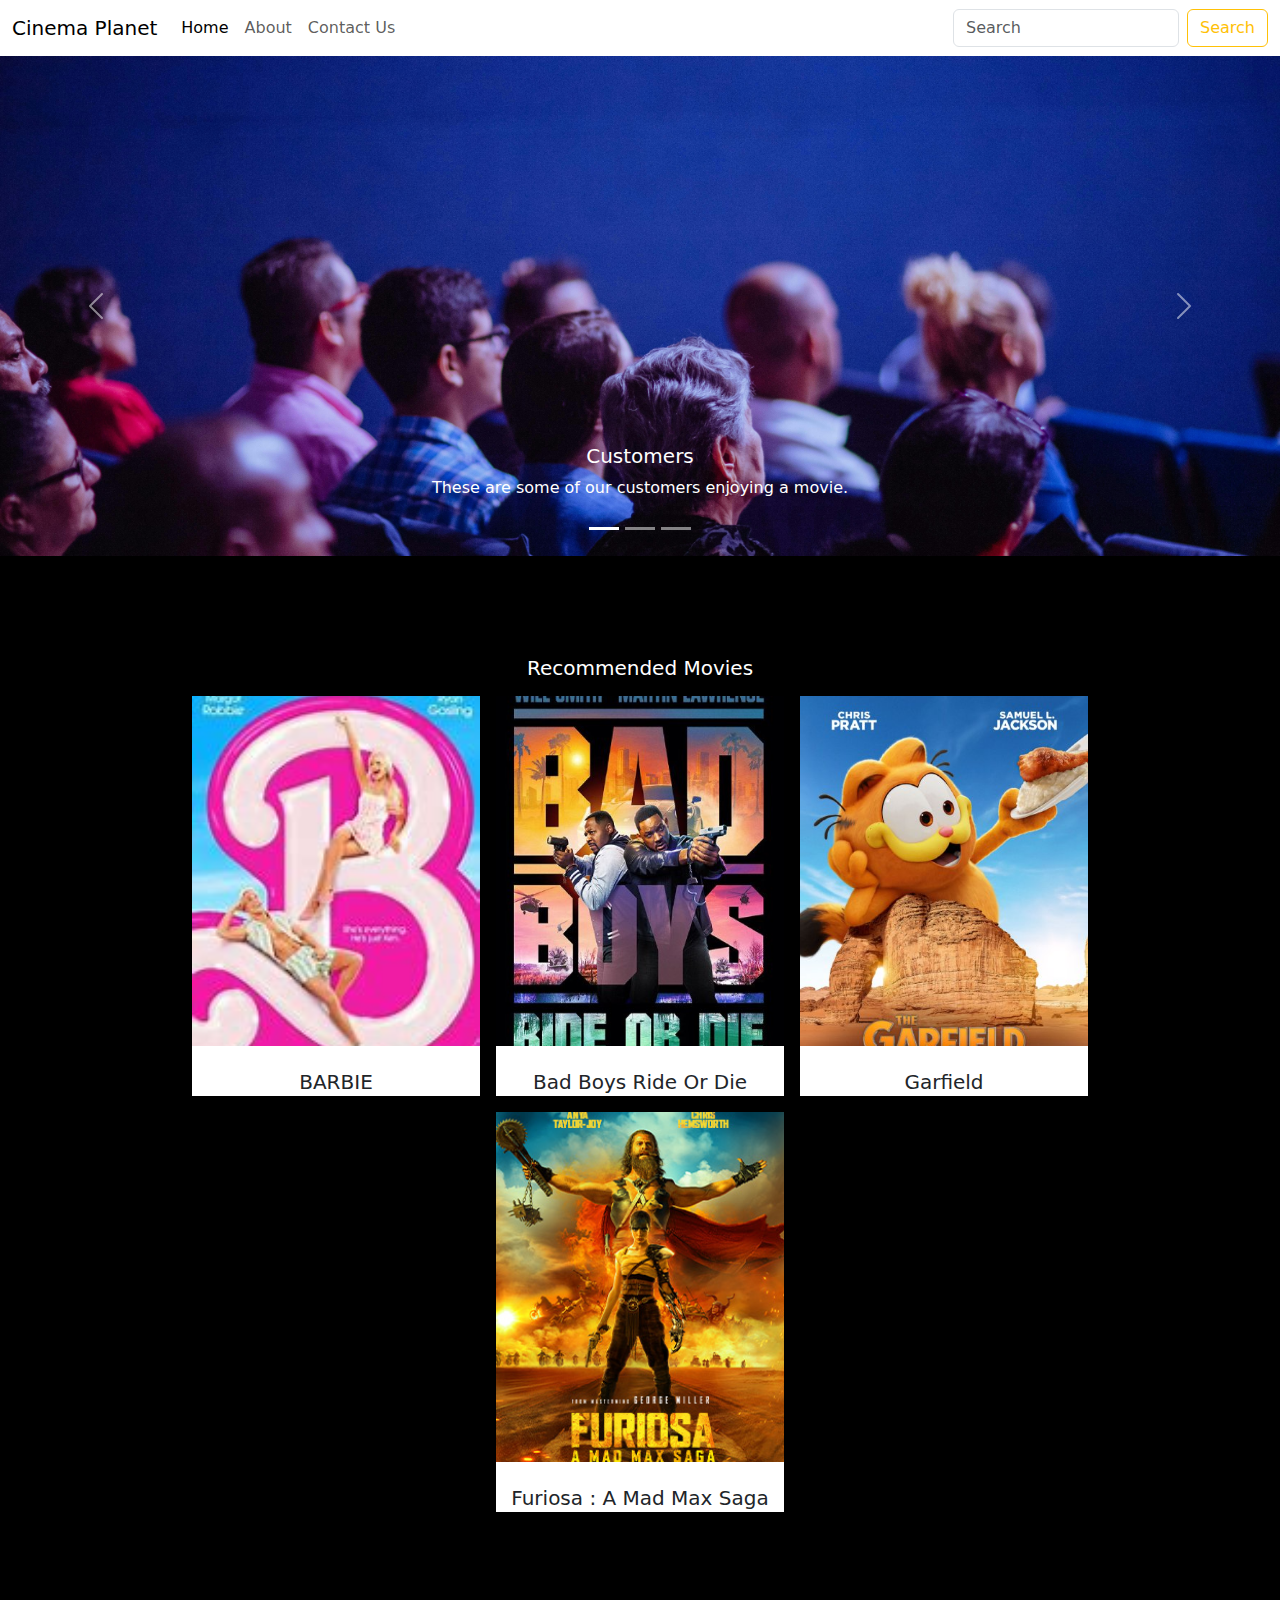
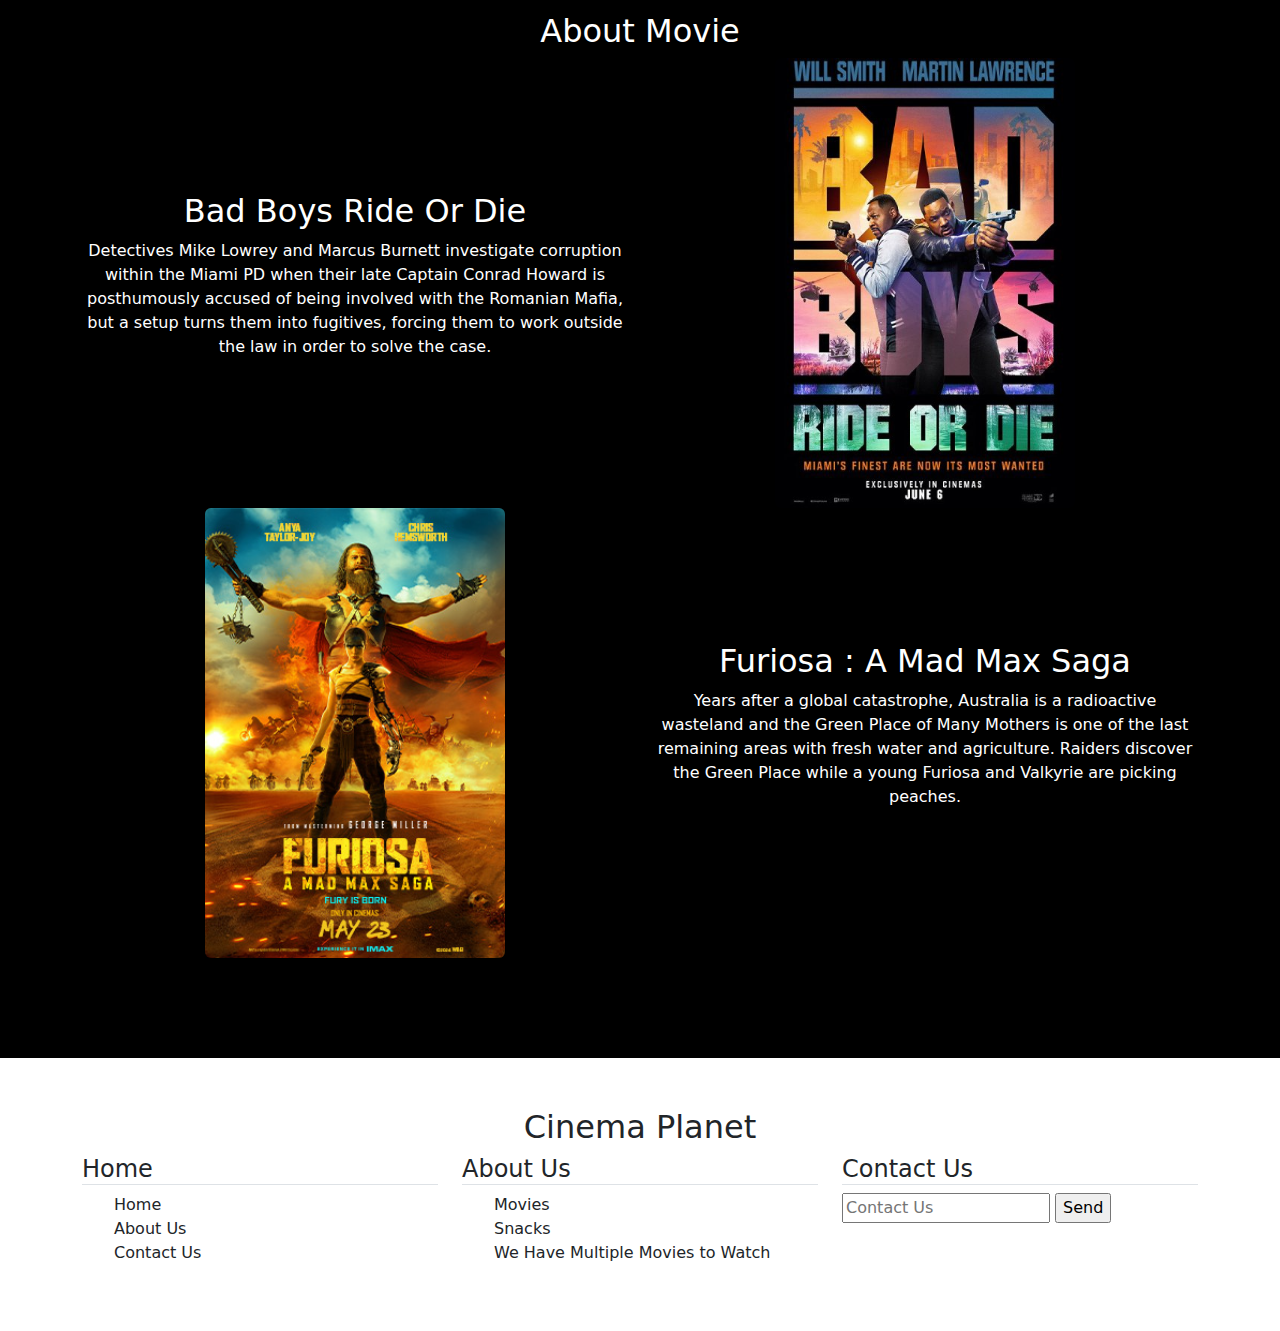
<file: index.html>
<!DOCTYPE html>
<html lang="en">
<head>
    <meta charset="UTF-8">
    <meta name="viewport" content="width=device-width, initial-scale=1.0">
    <link rel="stylesheet" href="ASSESTS/CSS/bootstrap.min.css">
    <link rel="stylesheet" href="ASSESTS/CSS/style.css">
    <title>Cinema</title>
</head>
<body>
    <!-- NAV BAR -->
    <nav class="navbar navbar-expand-lg bg-white">
        <div class="container-fluid">
          <a class="navbar-brand" href="#">Cinema Planet</a>
          <button class="navbar-toggler" type="button" data-bs-toggle="collapse" data-bs-target="#navbarSupportedContent" aria-controls="navbarSupportedContent" aria-expanded="false" aria-label="Toggle navigation">
            <span class="navbar-toggler-icon"></span>
          </button>
          <div class="collapse navbar-collapse" id="navbarSupportedContent">
            <ul class="navbar-nav me-auto mb-2 mb-lg-0">
              <li class="nav-item">
                <a class="nav-link active" aria-current="page" href="index.html" target="_blank">Home</a>
              </li>
              <li class="nav-item">
                <a class="nav-link" href="about.html" target="_blank">About</a>
              </li>
              <li class="nav-item">
                <a class="nav-link" href="contactus.html" target="_blank">Contact Us</a>
              </li>
            </ul>
            <form class="d-flex" role="search">
              <input class="form-control me-2" type="search" placeholder="Search" aria-label="Search">
              <button class="btn btn-outline-warning" type="submit">Search</button>
            </form>
          </div>
        </div>
      </nav>
    <!-- NAV BAR -->
    <!-- carousel -->
    <div id="carouselExampleCaptions" class="carousel slide">
        <div class="carousel-indicators">
          <button type="button" data-bs-target="#carouselExampleCaptions" data-bs-slide-to="0" class="active" aria-current="true" aria-label="Slide 1"></button>
          <button type="button" data-bs-target="#carouselExampleCaptions" data-bs-slide-to="1" aria-label="Slide 2"></button>
          <button type="button" data-bs-target="#carouselExampleCaptions" data-bs-slide-to="2" aria-label="Slide 3"></button>
        </div>
        <div class="carousel-inner">
          <div class="carousel-item active">
            <img src="ASSESTS/IMAGES/pexels-jibarofoto-2774556.jpg" class="d-block w-100" alt="...">
            <div class="carousel-caption d-none d-md-block">
              <h5>Customers</h5>
              <p>These are some of our customers enjoying a movie.</p>
            </div>
          </div>
          <div class="carousel-item">
            <img src="ASSESTS/IMAGES/pexels-nathan-engel-50858-436413.jpg" class="d-block w-100" alt="...">
            <div class="carousel-caption d-none d-md-block">
              <h5>Our Cinema</h5>
              <p>This is our cinema.</p>
            </div>
          </div>
          <div class="carousel-item">
            <img src="ASSESTS/IMAGES/pexels-pixabay-33129.jpg" class="d-block w-100" alt="...">
            <div class="carousel-caption d-none d-md-block">
              <h5>Snacks</h5>
              <p>We sell amazing snacks to enjoy.</p>
            </div>
          </div>
        </div>
        <button class="carousel-control-prev" type="button" data-bs-target="#carouselExampleCaptions" data-bs-slide="prev">
          <span class="carousel-control-prev-icon" aria-hidden="true"></span>
          <span class="visually-hidden">Previous</span>
        </button>
        <button class="carousel-control-next" type="button" data-bs-target="#carouselExampleCaptions" data-bs-slide="next">
          <span class="carousel-control-next-icon" aria-hidden="true"></span>
          <span class="visually-hidden">Next</span>
        </button>
      </div>
      <!-- carousel -->
      <div class="container">
      <!-- favorite movie -->
      <section>
        
      <h5 class="text-center my-3 text-white">Recommended Movies</h5>
      <div class="parent d-flex flex-wrap justify-content-center gap-3">
        <div class="card-two" style="width: 18rem;">
            <img src="ASSESTS/IMAGES/BARBIE.jpg" class="card-img-top" alt="...">
            <div class="card-body-three">
              <h5 class="card-title">BARBIE</h5>
              <p class="card-text">English | PG-13</p>
              <a href="https://en.wikipedia.org/wiki/Barbie_(film)" target="_blank" class="btn btn-primary">More Information</a>
            </div>
          </div>
          <div class="card-two" style="width: 18rem;">
            <img src="ASSESTS/IMAGES/croppedImage1715099369795.jpeg"  class="card-img-top" alt="...">
            <div class="card-body-three">
              <h5 class="card-title">Bad Boys Ride Or Die</h5>
              <p class="card-text">English | R18</p>
              <a href="https://en.wikipedia.org/wiki/Bad_Boys:_Ride_or_Die" target="_blank" class="btn btn-primary">More Information</a>
            </div>
          </div>
          <div class="card-two" style="width: 18rem;">
            <img src="ASSESTS/IMAGES/croppedImage1715261856038.jpeg"  class="card-img-top" alt="...">
            <div class="card-body-three">
              <h5 class="card-title">Garfield</h5>
              <p class="card-text">English | PG</p>
              <a href="https://en.wikipedia.org/wiki/The_Garfield_Movie" target="_blank" class="btn btn-primary">More Information</a>
            </div>
          </div>
          <div class="card-two" style="width: 18rem;">
            <img src="ASSESTS/IMAGES/croppedImage1716186157967.jpeg"  class="card-img-top" alt="...">
            <div class="card-body-three">
              <h5 class="card-title">Furiosa : A Mad Max Saga</h5>
              <p class="card-text">English | R15</p>
              <a href="https://en.wikipedia.org/wiki/Furiosa:_A_Mad_Max_Saga" target="_blank" class="btn btn-primary">More Information</a>
            </div>
            
      </div>
    </section>
      <!-- favorite movie -->
      <!-- About movies -->
      <section>
        <h2 class="text-center text-white mb-2">About Movie</h2>
        <div class="row">

        <div class="col-12 col-md-6 d-flex flex-column justify-content-center align-items-center">
          <h2 class="text-white">Bad Boys Ride Or Die</h2>
          <p class="text-white text-center">Detectives Mike Lowrey and Marcus Burnett investigate corruption within the Miami PD when their late Captain Conrad Howard is posthumously accused of being involved with the Romanian Mafia, but a setup turns them into fugitives, forcing them to work outside the law in order to solve the case.</p>
        </div>
      
        <div class="col-12 col-md-6 d-flex flex-column justify-content-center align-items-center">
        <img  class="rounded" src="ASSESTS/IMAGES/croppedImage1715099369795.jpeg" width="300px" height="200px" he alt="">
        </div>

        </div>

        <div class="row">

          <div class="col-12 col-md-6 d-flex flex-column justify-content-center align-items-center">
            <img class="rounded" src="ASSESTS/IMAGES/croppedImage1716186157967.jpeg" width="300px" height="200px" alt="">
            </div>

          <div class="col-12 col-md-6 d-flex flex-column justify-content-center align-items-center">
            <h2 class="text-white">Furiosa : A Mad Max Saga </h2>
            <p class="text-white text-center">Years after a global catastrophe, Australia is a radioactive wasteland and the Green Place of Many Mothers is one of the last remaining areas with fresh water and agriculture. Raiders discover the Green Place while a young Furiosa and Valkyrie are picking peaches.</p>
          </div>
    

          
          </div>
      </section>
      <!-- About Movies -->
      </div>
<footer>
  <div class="container">
  <h2 class="text-center">Cinema Planet</h2>
  <div class="row">

<div class="col-12 col-md-4">
<h4 class="border-bottom">Home</h4>
<ul>
  <li>Home</li>
  <li>About Us</li>
  <li>Contact Us</li>
</ul>
</div>

<div class="col-12 col-md-4">
  <h4 class="border-bottom">About Us</h4>
  <ul>
    <li>Movies</li>
    <li>Snacks</li>
    <li>We Have Multiple Movies to Watch</li>
  </ul>
  </div>

  <div class="col-12 col-md-4">
    <h4 class="border-bottom">Contact Us</h4>
<input type="text" placeholder="Contact Us">
<input type="submit" value="Send">
    </div>
  </div>
</footer>

    <script src="ASSESTS/JS/bootstrap.min.js"></script>
    <script src="ASSESTS/JS/script.js"></script>
</body>
</html>
</file>
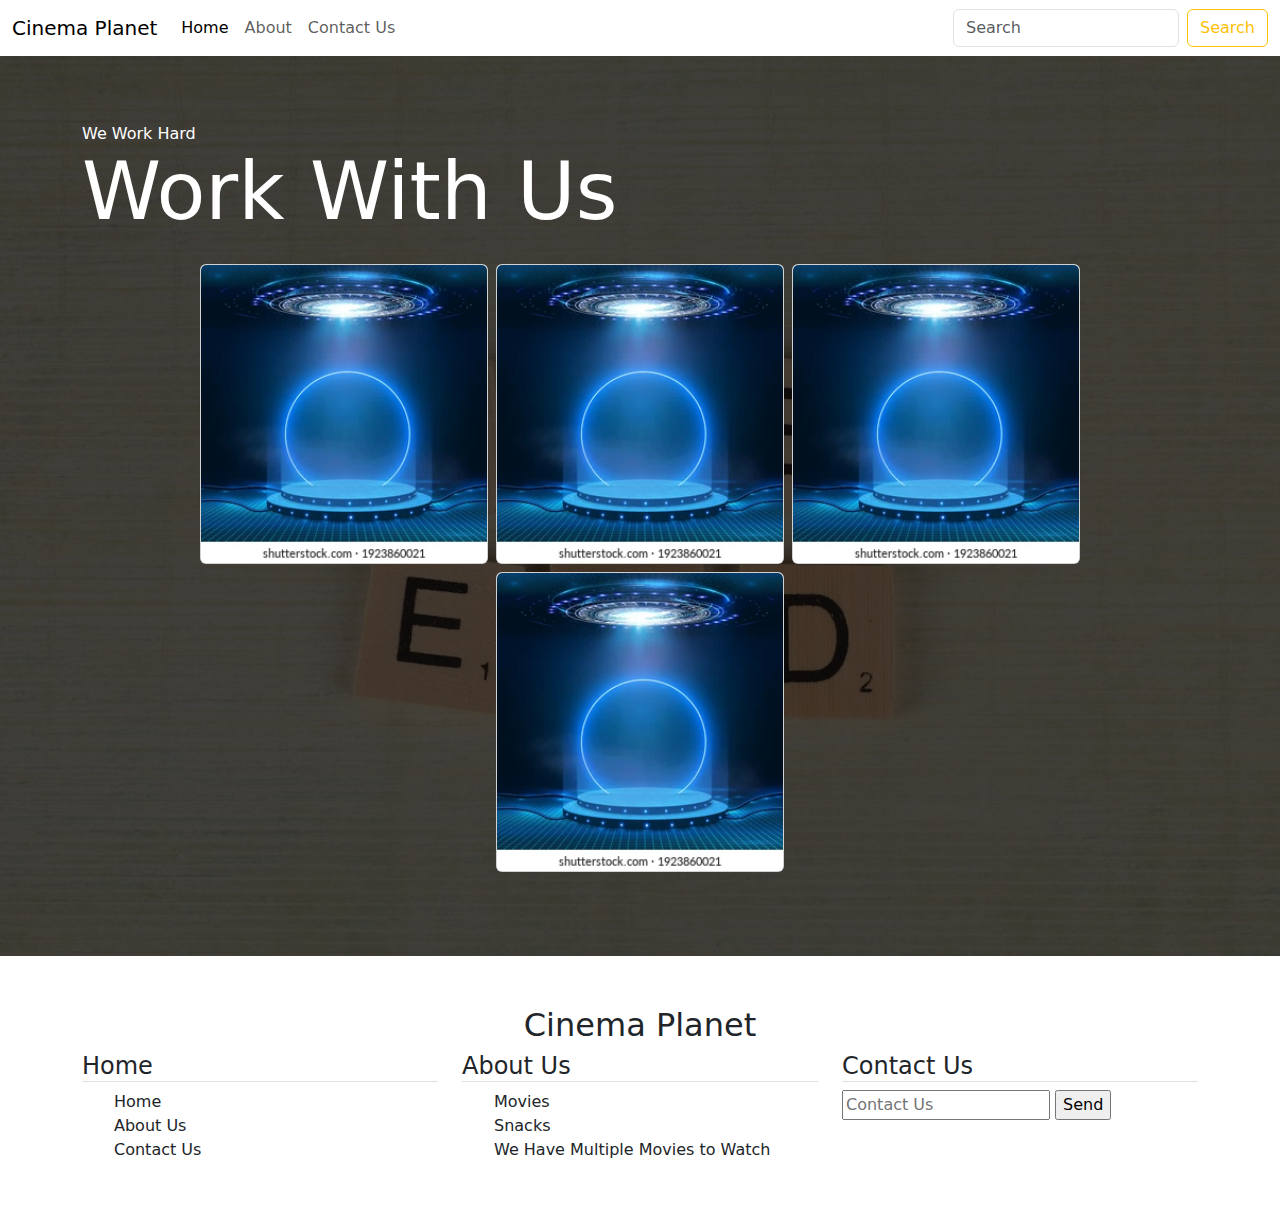
<file: about.html>
<!DOCTYPE html>
<html lang="en">
<head>
    <meta charset="UTF-8">
    <meta name="viewport" content="width=device-width, initial-scale=1.0">
    <link rel="stylesheet" href="ASSESTS/CSS/bootstrap.min.css">
    <link rel="stylesheet" href="ASSESTS/CSS/style.css">
    <title>Cinema</title>
</head>
<body>
    <!-- NAV BAR -->
    <nav class="navbar navbar-expand-lg bg-white">
        <div class="container-fluid">
          <a class="navbar-brand" href="#">Cinema Planet</a>
          <button class="navbar-toggler" type="button" data-bs-toggle="collapse" data-bs-target="#navbarSupportedContent" aria-controls="navbarSupportedContent" aria-expanded="false" aria-label="Toggle navigation">
            <span class="navbar-toggler-icon"></span>
          </button>
          <div class="collapse navbar-collapse" id="navbarSupportedContent">
            <ul class="navbar-nav me-auto mb-2 mb-lg-0">
              <li class="nav-item">
                <a class="nav-link active" aria-current="page" href="index.html" target="_blank">Home</a>
              </li>
              <li class="nav-item">
                <a class="nav-link" href="about.html" target="_blank">About</a>
              </li>
              <li class="nav-item">
                <a class="nav-link" href="contactus.html" target="_blank">Contact Us</a>
              </li>
            </ul>
            <form class="d-flex" role="search">
              <input class="form-control me-2" type="search" placeholder="Search" aria-label="Search">
              <button class="btn btn-outline-warning" type="submit">Search</button>
            </form>
          </div>
        </div>
      </nav>
    <!-- NAV BAR -->
    <section class="aboutSection d-flex align-items-center">
      <div class="container d-flex flex-column justify-content-center">
      <div class="titleParent   ">
    <h6 class="text-white m-0">We Work Hard</h6>
    <h1 class="text-white display-1">Work With Us</h1>
      </div>
      <div class="cardParent d-flex flex-wrap gap-2 h-100 justify-content-center my-3 ">
        <div class="card" style="width: 18rem;">
          <img src="ASSESTS/IMAGES/fantastic-modern-futuristic-neon-blue-260nw-1923860021.webp" class="card-img-top" alt="...">
          <div class="card-body">
            <p class="card-text">Some quick example text to build on the card title and make up the bulk of the card's content.</p>
          </div>
          <div class="card-body-two">
            <p class="card-text">Some quick example text to build on the card title and make up the bulk of the card's content.</p>
          </div>
        </div>
        <div class="card" style="width: 18rem;">
          <img src="ASSESTS/IMAGES/fantastic-modern-futuristic-neon-blue-260nw-1923860021.webp" class="card-img-top" alt="...">
          <div class="card-body">
            <p class="card-text">Some quick example text to build on the card title and make up the bulk of the card's content.</p>
          </div>
          <div class="card-body-two">
            <p class="card-text">Some quick example text to build on the card title and make up the bulk of the card's content.</p>
          </div>
        </div>
        <div class="card" style="width: 18rem;">
          <img src="ASSESTS/IMAGES/fantastic-modern-futuristic-neon-blue-260nw-1923860021.webp" class="card-img-top" alt="...">
          <div class="card-body">
            <p class="card-text">Some quick example text to build on the card title and make up the bulk of the card's content.</p>
          </div>
          <div class="card-body-two">
            <p class="card-text">Some quick example text to build on the card title and make up the bulk of the card's content.</p>
          </div>
        </div>
        <div class="card" style="width: 18rem;">
          <img src="ASSESTS/IMAGES/fantastic-modern-futuristic-neon-blue-260nw-1923860021.webp" class="card-img-top" alt="...">
          <div class="card-body">
            <p class="card-text">Some quick example text to build on the card title and make up the bulk of the card's content.</p>
          </div>
          <div class="card-body-two">
            <p class="card-text">Some quick example text to build on the card title and make up the bulk of the card's content.</p>
          </div>
        </div>
      </div>

      </div>
    </section>
<!-- footer -->
<footer>
  <div class="container">
  <h2 class="text-center">Cinema Planet</h2>
  <div class="row">

<div class="col-12 col-md-4">
<h4 class="border-bottom">Home</h4>
<ul>
  <li>Home</li>
  <li>About Us</li>
  <li>Contact Us</li>
</ul>
</div>

<div class="col-12 col-md-4">
  <h4 class="border-bottom">About Us</h4>
  <ul>
    <li>Movies</li>
    <li>Snacks</li>
    <li>We Have Multiple Movies to Watch</li>
  </ul>
  </div>

  <div class="col-12 col-md-4">
    <h4 class="border-bottom">Contact Us</h4>
<input type="text" placeholder="Contact Us">
<input type="submit" value="Send">
    </div>
  </div>
</footer>
<!-- footer -->
    <script src="ASSESTS/JS/bootstrap.min.js"></script>
    <script src="ASSESTS/JS/script.js"></script>
</body>
</html>
</file>
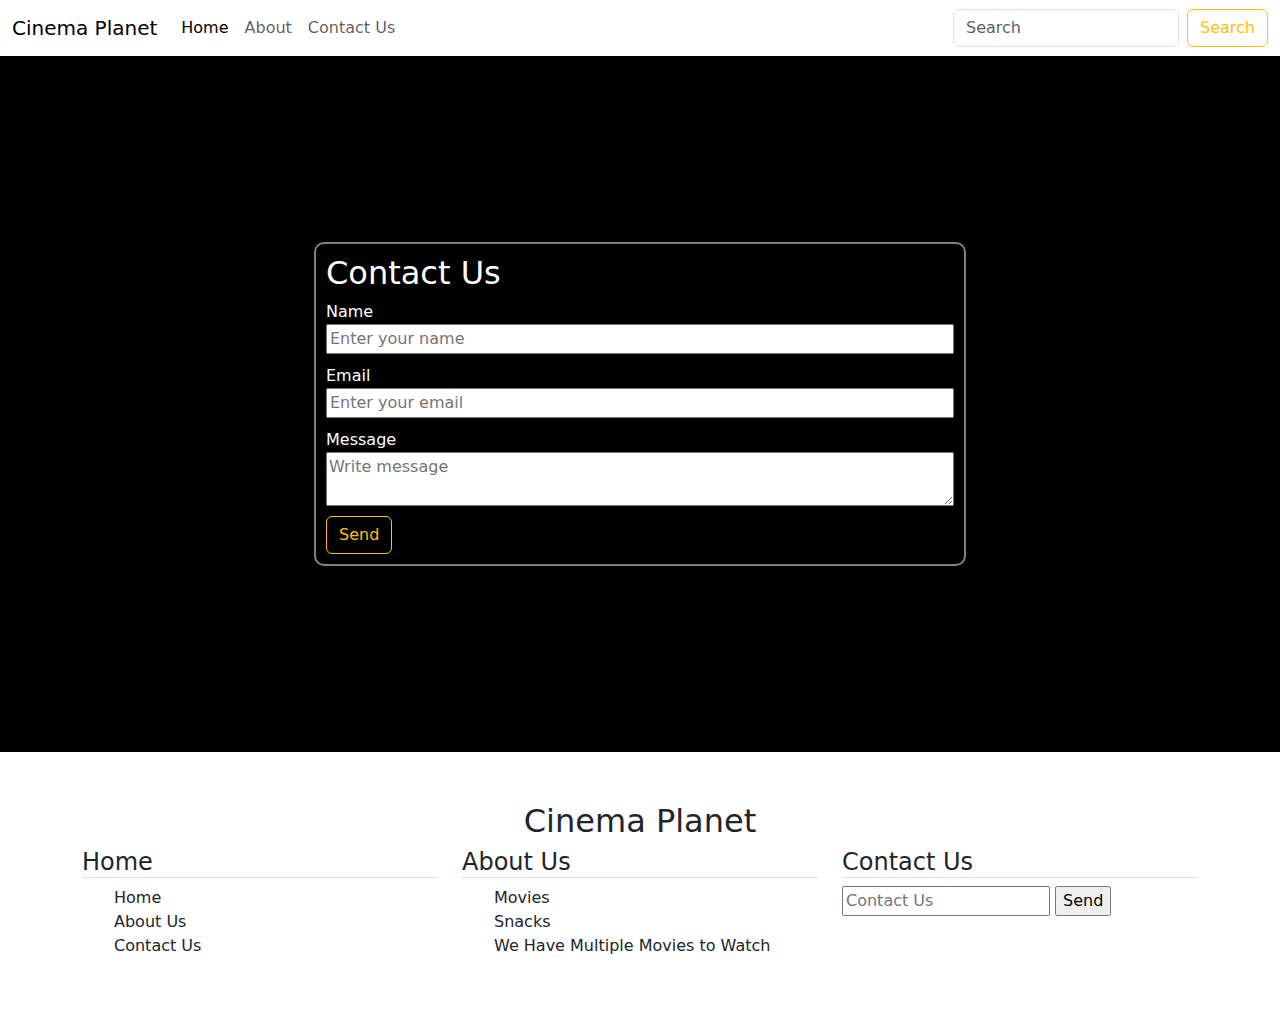
<file: contactus.html>
<!DOCTYPE html>
<html lang="en">
<head>
    <meta charset="UTF-8">
    <meta name="viewport" content="width=device-width, initial-scale=1.0">
    <link rel="stylesheet" href="ASSESTS/CSS/bootstrap.min.css">
    <link rel="stylesheet" href="ASSESTS/CSS/style.css">
    <title>Cinema</title>
</head>
<body>
    <!-- NAV BAR -->
    <nav class="navbar navbar-expand-lg bg-white">
        <div class="container-fluid">
          <a class="navbar-brand" href="#">Cinema Planet</a>
          <button class="navbar-toggler" type="button" data-bs-toggle="collapse" data-bs-target="#navbarSupportedContent" aria-controls="navbarSupportedContent" aria-expanded="false" aria-label="Toggle navigation">
            <span class="navbar-toggler-icon"></span>
          </button>
          <div class="collapse navbar-collapse" id="navbarSupportedContent">
            <ul class="navbar-nav me-auto mb-2 mb-lg-0">
              <li class="nav-item">
                <a class="nav-link active" aria-current="page" href="index.html" target="_blank">Home</a>
              </li>
              <li class="nav-item">
                <a class="nav-link" href="about.html" target="_blank">About</a>
              </li>
              <li class="nav-item">
                <a class="nav-link" href="contactus.html" target="_blank">Contact Us</a>
              </li>
            </ul>
            <form class="d-flex" role="search">
              <input class="form-control me-2" type="search" placeholder="Search" aria-label="Search">
              <button class="btn btn-outline-warning" type="submit">Search</button>
            </form>
          </div>
        </div>
      </nav>
    <!-- NAV BAR -->
    <section class="row my-5 contactparent ">
        <div class="col-12 col-md-6 textSpace text-white">
            <h2 >Contact Us</h2>
        <div class="textField">
            <label for="name">Name</label>
            <input type="text" placeholder="Enter your name" id="Name">
        </div>

        <div class="textField">
            <label for="Email">Email</label>
            <input type="text" placeholder="Enter your email" id="Email">
        </div>

        <div class="textField">
            <label for="message">Message</label>
            <textarea name="message" placeholder="Write message" id="message"></textarea>
        </div>
        <input class="btn btn-outline-warning" type="submit" value="Send" onclick="formhandle(event)" >
        <span class="errorMsg text-danger" id="errorMsg">Please Insert All Data</span>
    </div>
    </section>
<!-- footer -->
<footer>
  <div class="container">
  <h2 class="text-center">Cinema Planet</h2>
  <div class="row">

<div class="col-12 col-md-4">
<h4 class="border-bottom">Home</h4>
<ul>
  <li>Home</li>
  <li>About Us</li>
  <li>Contact Us</li>
</ul>
</div>

<div class="col-12 col-md-4">
  <h4 class="border-bottom">About Us</h4>
  <ul>
    <li>Movies</li>
    <li>Snacks</li>
    <li>We Have Multiple Movies to Watch</li>
  </ul>
  </div>

  <div class="col-12 col-md-4">
    <h4 class="border-bottom">Contact Us</h4>
<input type="text" placeholder="Contact Us">
<input type="submit" value="Send"  >

    </div>
  </div>
</footer>
<!-- footer -->
    <script src="ASSESTS/JS/bootstrap.min.js"></script>
    <script src="ASSESTS/JS/script.js"></script>
</body>
</html>
</file>
<file: ASSESTS/CSS/style.css>
.carousel,.carousel-item{
    height: 500px !important;
}
img{
    height: 100%;
    object-fit: cover;
}
body{
     background-color: black; 
}
section{
    margin: 100px 0;
}
footer{
    background-color:rgb(255, 255, 255);
    padding: 50px;
}
li{
    list-style: none;
}
.textSpace{
border: 2px solid grey;
margin: 0 auto;
border-radius: 10px;
padding: 10px;
}
.textField{
    display: flex;
    flex-direction: column;
margin-bottom: 10px;
}

.contactparent{
    justify-content: center;
    min-height: 600px;
    align-items: center;
    display: flex;
}

.errorMsg{
    display: none;
}

.aboutSection{
    background:linear-gradient(rgba(0,0,0,0.7),rgba(0,0,0,0.7)), url("../IMAGES/TheEnd.jpg");
    background-position: bottom;
    background-size: cover;
    min-height: 900px;
    margin:0 !important;
}
.card{
    position: relative;
    overflow: hidden;
    height: 300px;

}
.card:hover .card-body{
bottom: 0px !important;
}
.card-body{
    position: absolute;
    transition: 0.5s;
    background-color:white ;
    bottom: -100px !important ;
    height: 100px;
}
.card:hover .card-body-two{
    top: 0px !important;
    }
    .card-body-two{
        position: absolute;
        transition: 0.5s;
        background-color:rgb(0, 0, 0) ;
        top: -100px !important ;
        height: 100px;
        color: white;
        padding: 10px;
    }
    .card-two{
        position: relative;
        overflow: hidden;
        height: 400px;
    
    }
    .card-two:hover .card-body-three{
    bottom: 0px !important;
    }
    .card-body-three{
        position: absolute;
        transition: 0.5s;
        background-color:white ;
        bottom: -100px !important ;
        height: 150px;
        width: 100%;
        padding: 10px;
        display: flex;
        justify-content: center;
        align-items: center;
        flex-direction: column;
    }
</file>
